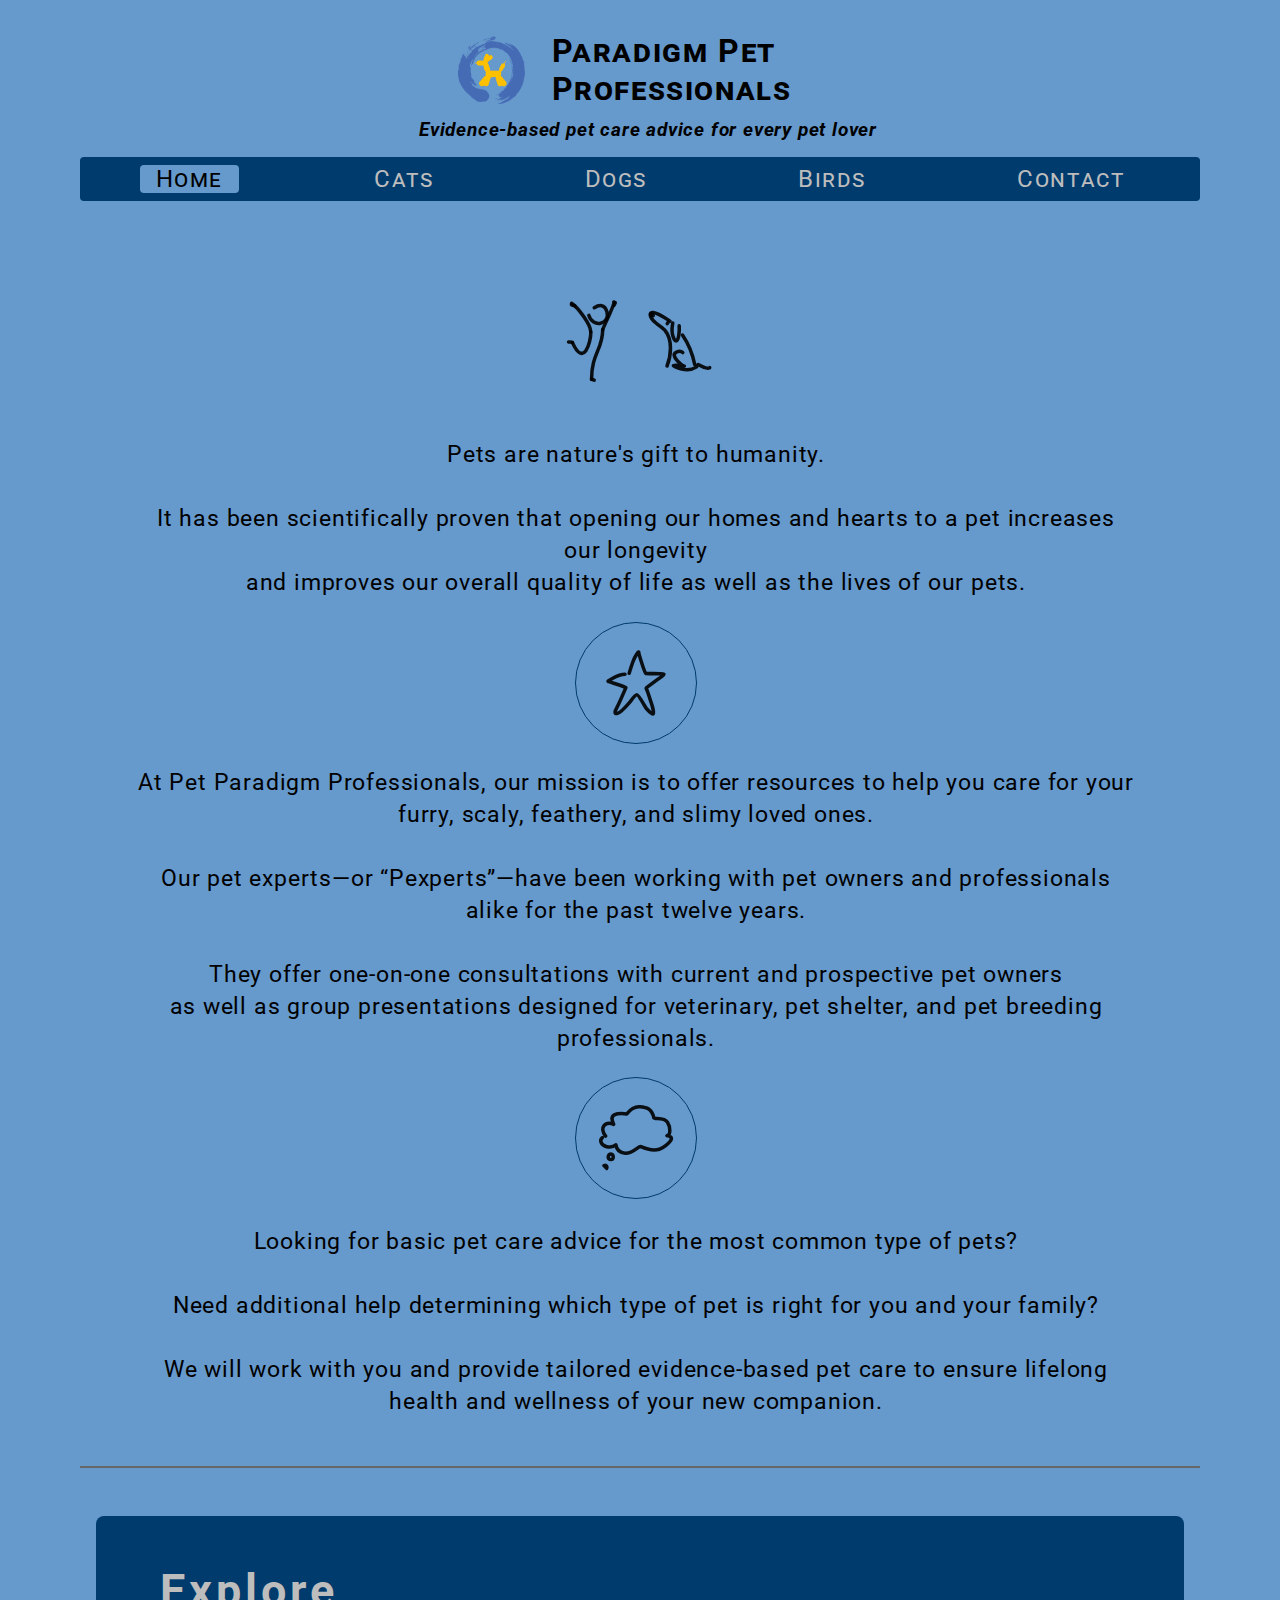
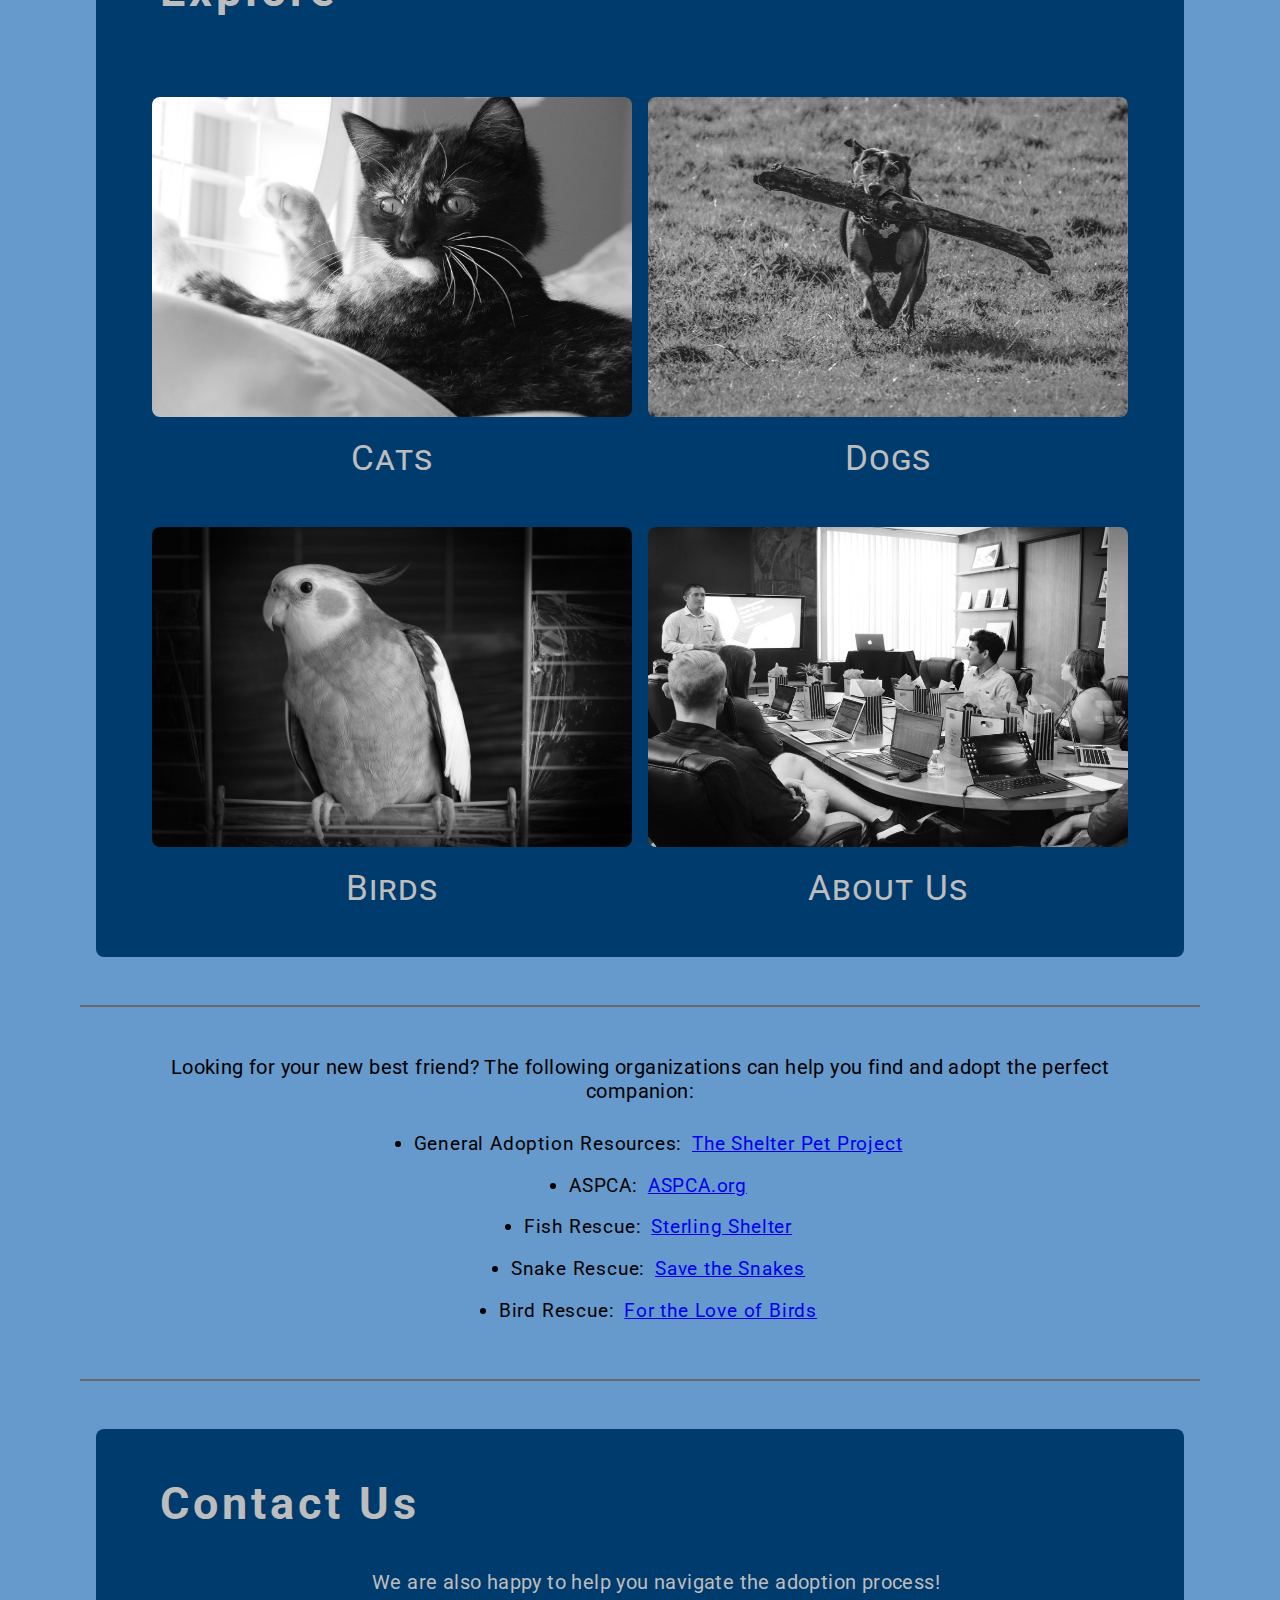
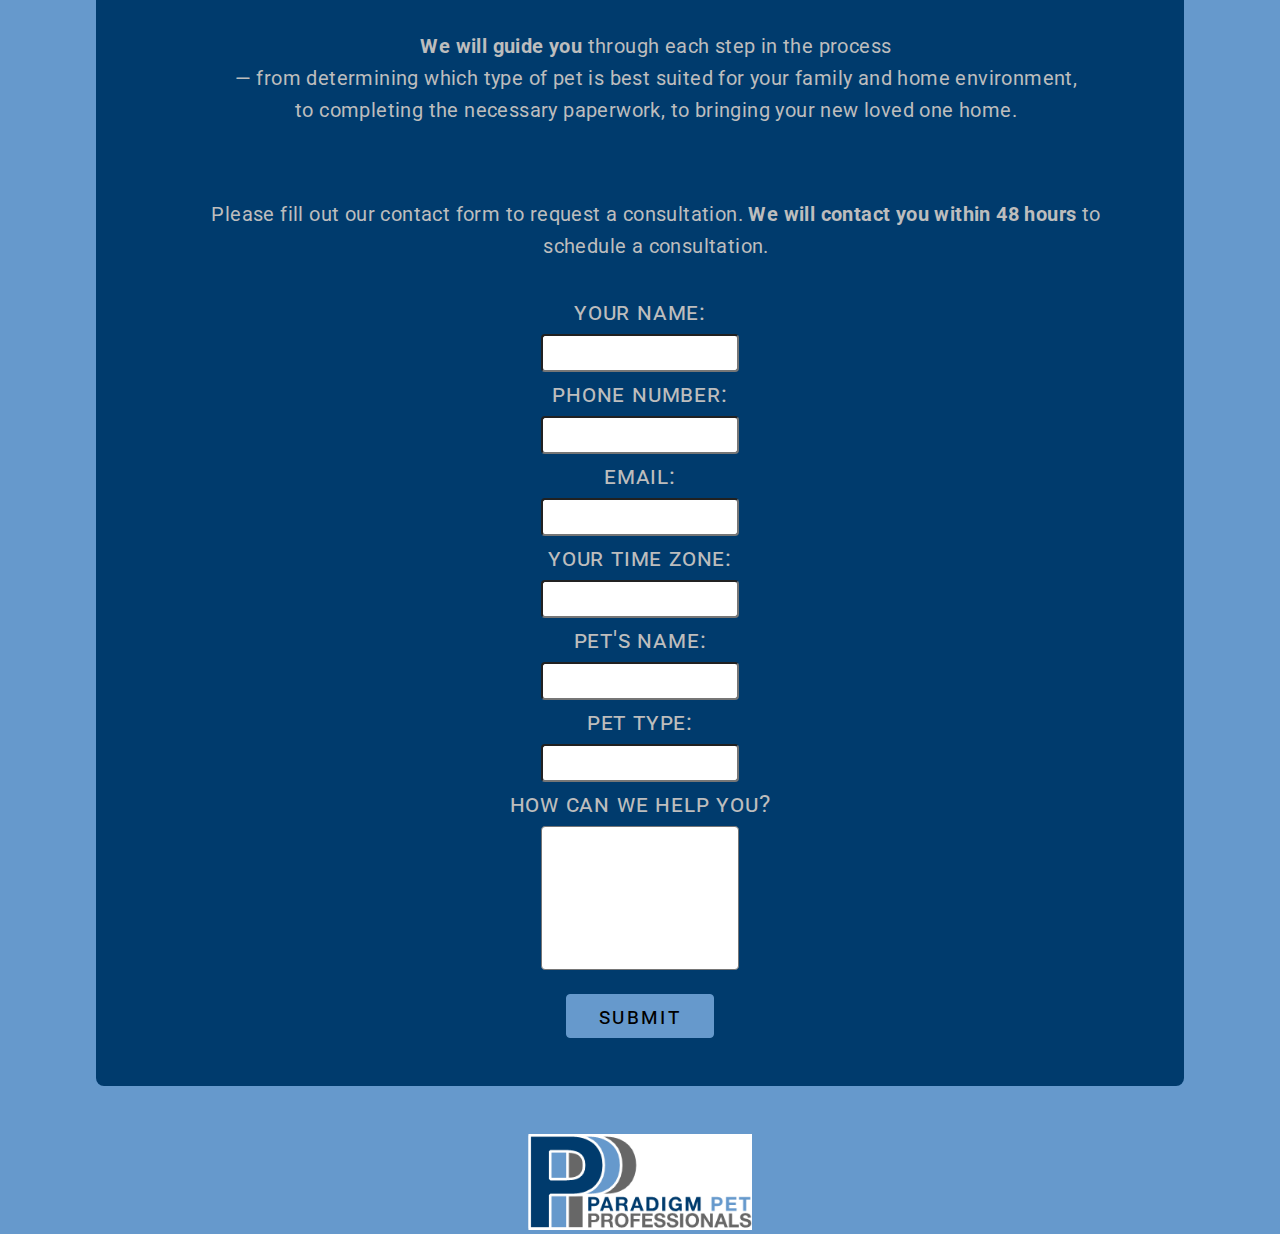
<file: index.html>
<!DOCTYPE html>
<html lang="en">
    <head>
        <meta charset="UTF-8">
        <meta name="viewport" content="width=device-width, initial-scale=1.0" />
        <title>Paradigm Pet Professionals</title>
        <link rel="icon" href="./assets/img/pet-logo.png" type="image/x-icon">
        <link rel="stylesheet" href="https://fonts.googleapis.com/css?family=Roboto">
        <link rel="stylesheet" href="global.css" />
        <link rel="stylesheet" href="index.css" />
    </head>

    <body>
        <header>
            <div class="row-centered">
                <img src="./assets/img/pet-logo.png" height="60" />
                <h1>Paradigm Pet Professionals</h1>
            </div>

            <h3>Evidence-based pet care advice for every pet lover</h3>
        </header>

        <nav>
            <ul>
                <li class="active"><a href="#">Home</a></li>
                <li><a href="./cats.html">Cats</a></li>
                <li><a href="./dogs.html">Dogs</a></li>
                <li><a href="./birds.html">Birds</a></li>
                <li><a href="#form">Contact</a></li>
            </ul>
        </nav>

        <section id="mission">
        
        <div class="imgPara">
            <div class="imgPair">
                <img src="./assets/img/joy-svg.svg" height="88">
                <img src="./assets/img/dog-svg.svg" height="88" class="flip">
            </div>
            <p>
                Pets are nature's gift to humanity.<br><br>
                It has been scientifically proven that opening our homes and hearts to a pet increases our longevity<br> 
                and improves our overall quality of life as well as the lives of our pets. <br>
            </p>
        </div>

        <div class="imgPara">
            <img src="./assets/img/star-svg.svg" height="122" class="imgBorder">
            <p>
                At Pet Paradigm Professionals, our mission is to offer resources to help you care for your furry, scaly, feathery, and slimy loved ones.<br><br>
                Our pet experts—or “Pexperts”—have been working with pet owners and professionals alike for the past twelve years.<br><br>
                They offer one-on-one consultations with current and prospective pet owners<br>
                as well as group presentations designed for veterinary, pet shelter, and pet breeding professionals.<br>
            </p>
        </div>
        <div class="alignC">
            <img src="./assets/img/thought-svg.svg" height="122" class="imgBorder">
            <p>
                Looking for basic pet care advice for the most common type of pets?<br><br>
                Need additional help determining which type of pet is right for you and your family?<br><br>
                We will work with you and provide tailored evidence-based pet care to ensure lifelong health and wellness of your new companion. 
            </p>
        </div>

        </section>

        <hr>

        <section id="explore" class="midnightSection" > 
            <h2>Explore</h2>

            <div id="exploreImgs">
                <div class="imgContainer">
                    <a href="./cats.html">
                        <img class="exploreImg" src="./assets/img/cat1.jpg" height="200" alt="Cat Image" />
                    </a>
                    <figcaption>Cats</figcaption>
                </div>

                <div class="imgContainer">
                    <a href="./dogs.html">
                        <img class="exploreImg" src="./assets/img/dog2.jpg" height="200" alt="Dog Image" />
                    </a>
                    <figcaption>Dogs</figcaption>
                </div>

                <div class="imgContainer">
                    <a href="./birds.html">
                        <img class="exploreImg" src="./assets/img/bird.jpg" height="200" alt="Bird Image" />
                    </a>
                    <figcaption>Birds</figcaption>
                </div>

                <div class="imgContainer">
                    <a href="#explore">
                        <img class="exploreImg" src="./assets/img/about.jpg" height="200" alt="Employees Image" />
                    </a>
                    <figcaption>About Us</figcaption>
                </div>
            </div>

        </section>

        <hr>

        <section id="links">

            <p>Looking for your new best friend? The following organizations can help you find and adopt the perfect companion:</p>

            <ul>
                <li>General Adoption Resources: <a href="https://theshelterpetproject.org/" target="_blank">The Shelter Pet Project</a> </li>
                <li>ASPCA: <a href="https://www.aspca.org/" target="_blank">ASPCA.org</a> </li>
                <li>Fish Rescue: <a href="https://www.sterlingshelter.org/humane-society/koi-fish-rescue/" target="_blank">Sterling Shelter</a> </li>
                <li>Snake Rescue: <a href="https://savethesnakes.org/snakerescuecall/" target="_blank">Save the Snakes</a> </li>
                <li>Bird Rescue: <a href="https://ftlob.rescuegroups.org/" target="_blank">For the Love of Birds</a> </li>
            </ul>
        
        </section>

        <hr>

        <section id="form" class="midnightSection">
            <h2>Contact Us</h2>
            <p class="alignC">
                We are also happy to help you navigate the adoption process!<br><br>
                <b>We will guide you</b> through each step in the process<br>
                — from determining which type of pet is best suited for your family and home environment,<br> to completing the necessary paperwork, to bringing your new loved one home.<br><br>
            </p>
            <p class="alignC">
                Please fill out our contact form to request a consultation. <b>We will contact you within 48 hours</b> to schedule a consultation.
            </p>
            <form>
                <label for="name">your name:</label>
                <input type="text" required>

                <label for="phone">phone number:</label>
                <input type="text" required>

                <label for="email">email:</label>
                <input type="email" required>

                <label for="timezone">your time zone:</label>
                <input type="timezone" required>

                <label for="petname">pet's name:</label>
                <input type="petname" required>

                <label for="petType">pet type:</label>
                <input type="petType" required>

                <label for="textBlock">how can we help you?</label>
                <textarea name="textBlock" required></textarea>

                <button>submit</button>
            </form>
        </section>

        <footer><a href="./index.html"><img src="./assets/img/ppp.png" height="60" /></a></footer>
    </body>
</html>
</file>
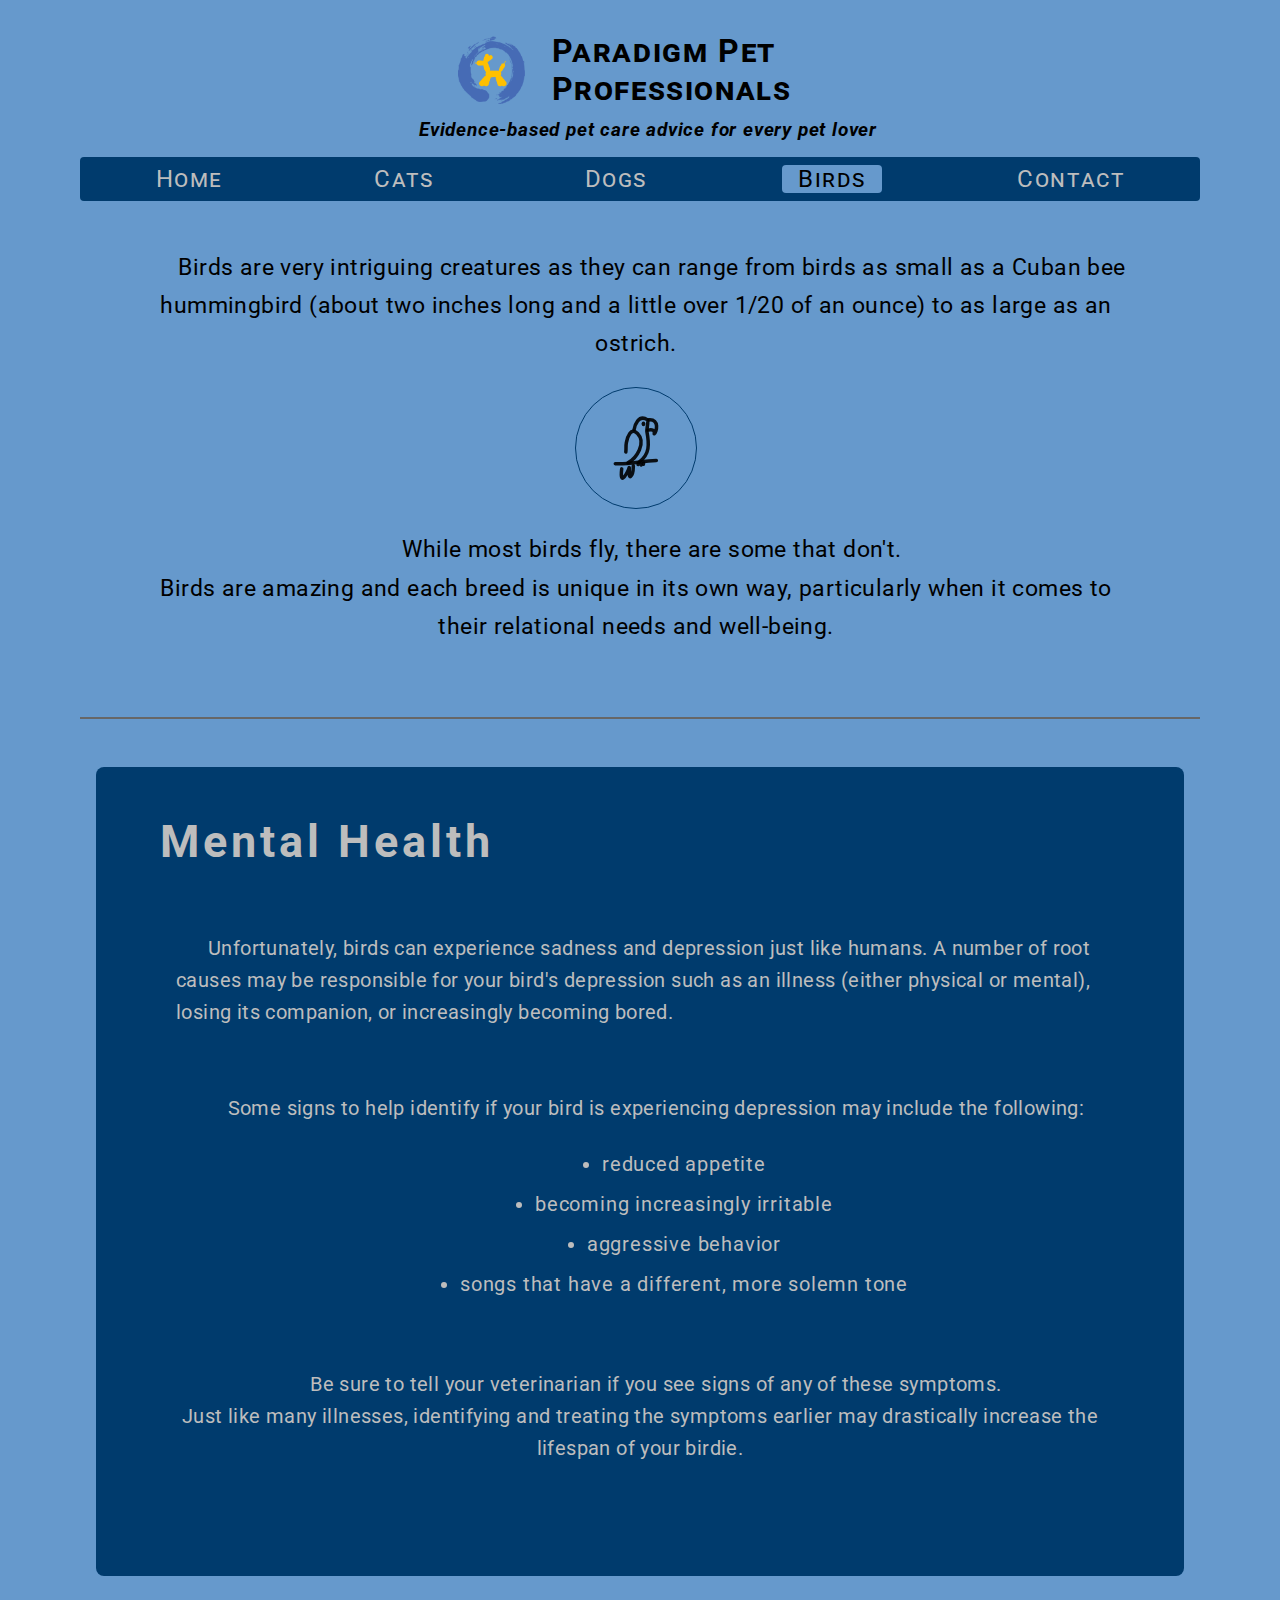
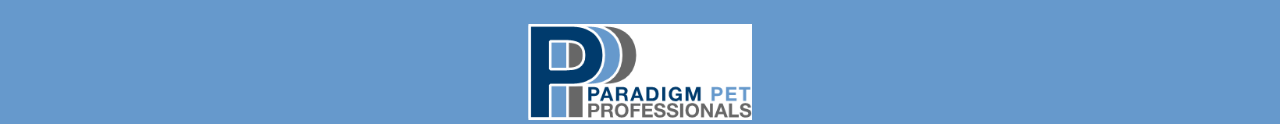
<file: birds.html>
<!DOCTYPE html>
<html lang="en">
    <head>
        <meta charset="UTF-8">
        <meta name="viewport" content="width=device-width, initial-scale=1.0" />
        <title>Paradigm Pet Professionals</title>
        <link rel="icon" href="./assets/img/pet-logo.png" type="image/x-icon">
        <link rel="stylesheet" href="https://fonts.googleapis.com/css?family=Roboto">
        <link rel="stylesheet" href="global.css" />
        <link rel="stylesheet" href="animal.css" />
    </head>

    <body id="birds">
        <header>
            <div class="row-centered">
                <img src="./assets/img/pet-logo.png" height="60" />
                <h1>Paradigm Pet Professionals</h1>
            </div>

            <h3>Evidence-based pet care advice for every pet lover</h3>
        </header>

        <nav>
            <ul>
                <li><a href="./index.html">Home</a></li>
                <li><a href="./cats.html">Cats</a></li>
                <li><a href="./dogs.html">Dogs</a></li>
                <li class="active"><a href="./birds.html">Birds</a></li>
                <li><a href="./index.html#form">Contact</a></li>
            </ul>
        </nav>
        <section id="animalSum">

            <div class="alignC">
                <p>
                    Birds are very intriguing creatures as they can range from birds as small as a Cuban bee hummingbird (about two inches long and a little over 1/20 of an ounce) to as large as an ostrich. 
                </p>
            </div>

            <div class="imgPara alignC">
                <img class="imgBorder" src="./assets/img/bird-svg.svg" height="122">
                <p>
                    While most birds fly, there are some that don't.<br>
                    Birds are amazing and each breed is unique in its own way, particularly when it comes to their relational needs and well-being. 
                </p>
            </div>

        </section> 

        <hr>
        
        <section class="midnightSection" >
            <h2>Mental Health</h2>

            <div class="category alignL">
                <p>
                    Unfortunately, birds can experience sadness and depression just like humans. A number of root causes may be responsible for your bird's depression such as an illness (either physical or mental), losing its companion, or increasingly becoming bored.<br> 
                </p>
            </div>

            <div class="category alignC">
                <p>
                    Some signs to help identify if your bird is experiencing depression may include the following:</p>
                    <ul>
                        <li>reduced appetite</li>
                        <li>becoming increasingly irritable</li>
                        <li>aggressive behavior</li>
                        <li>songs that have a different, more solemn tone</li>
                    </ul>
            </div>

            <div class="category alignC">
                <p>
                    Be sure to tell your veterinarian if you see signs of any of these symptoms.<br> Just like many illnesses, identifying and treating the symptoms earlier may drastically increase the lifespan of your birdie.
                </p>
            </div>

        </section>

        <footer><a href="./index.html"><img src="./assets/img/ppp.png" height="60" /></a></footer>
    </body>

</html>
</file>
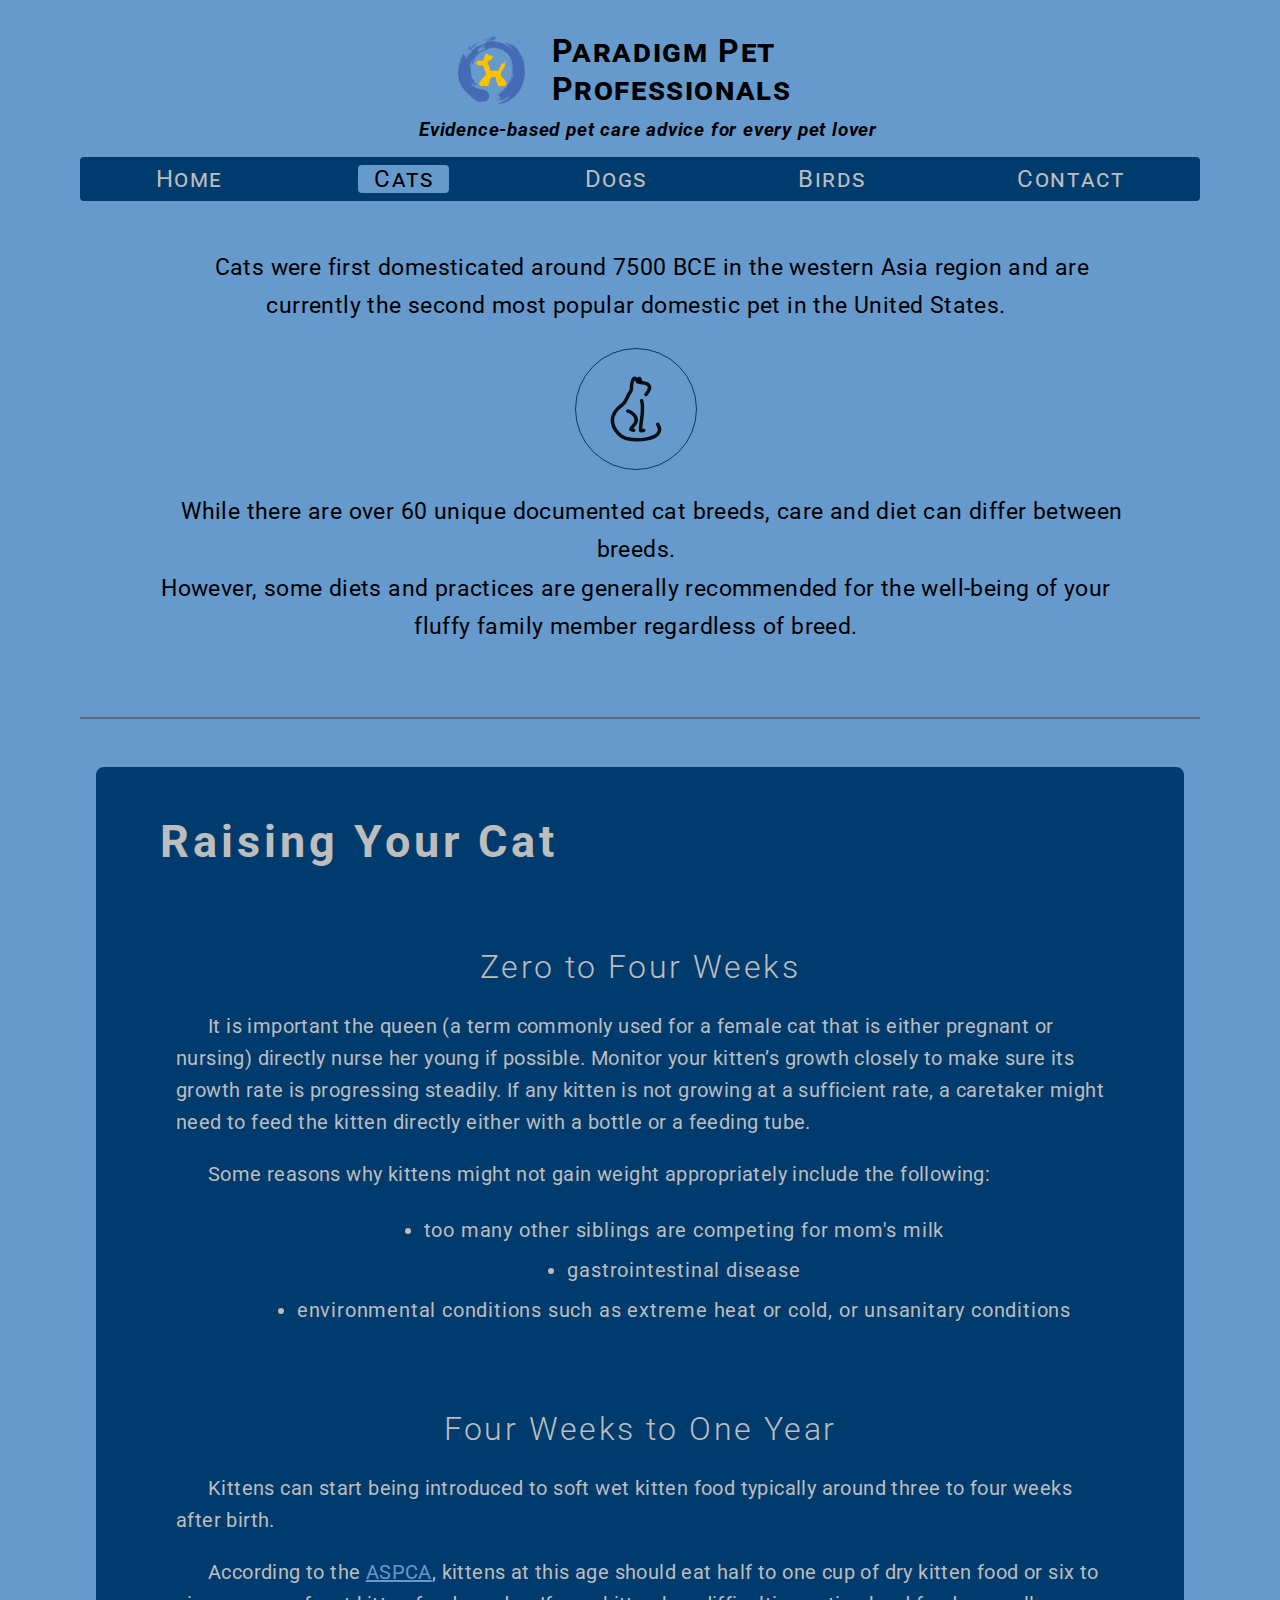
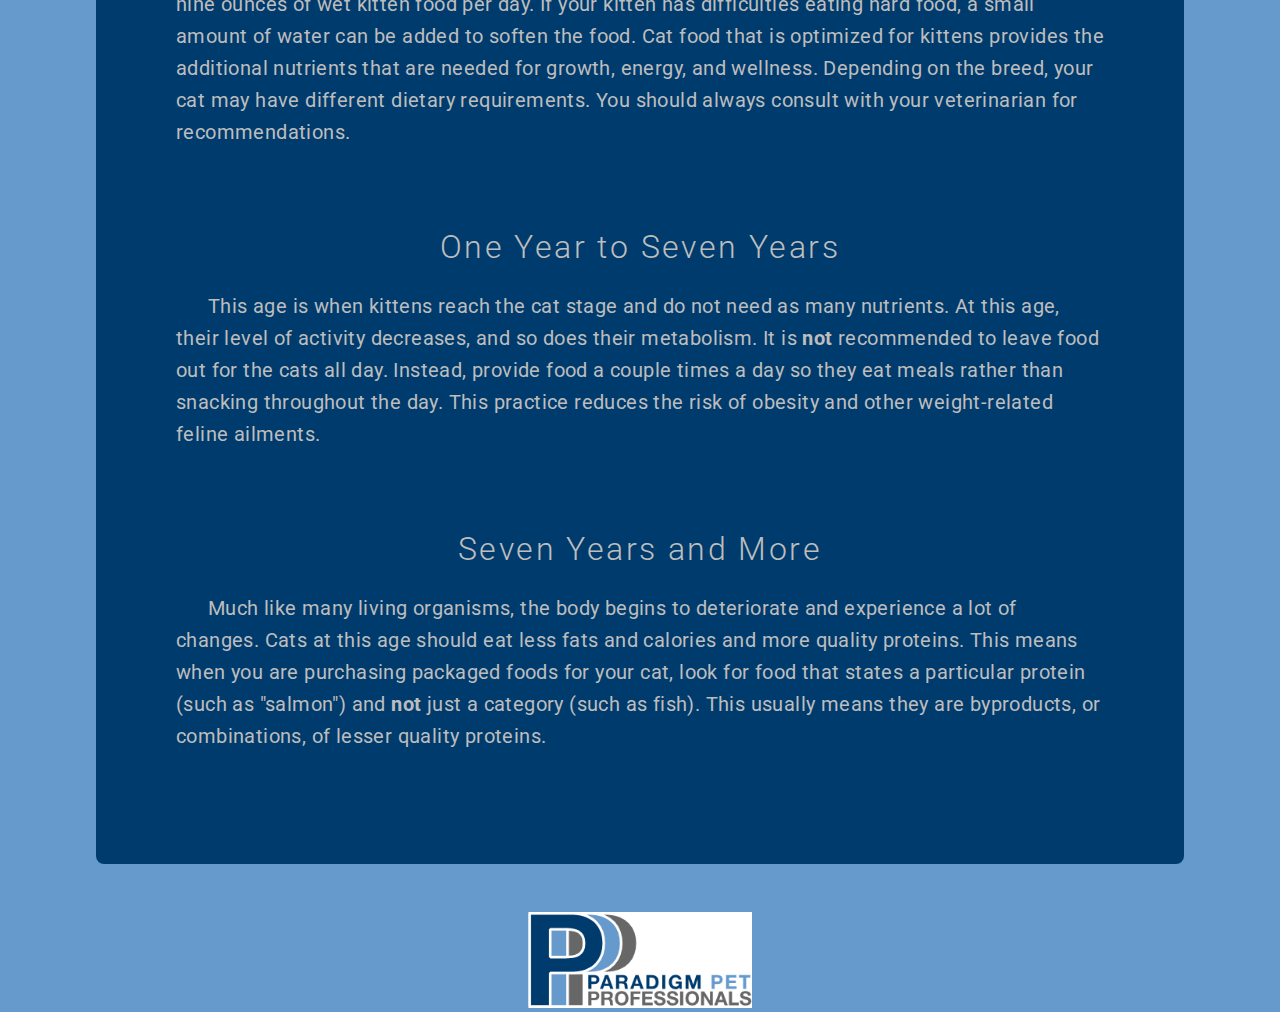
<file: cats.html>
<!DOCTYPE html>
<html lang="en">
    <head>
        <meta charset="UTF-8">
        <meta name="viewport" content="width=device-width, initial-scale=1.0" />
        <title>Paradigm Pet Professionals</title>
        <link rel="icon" href="./assets/img/pet-logo.png" type="image/x-icon">
        <link rel="stylesheet" href="https://fonts.googleapis.com/css?family=Roboto">
        <link rel="stylesheet" href="global.css" />
        <link rel="stylesheet" href="animal.css" />
    </head>

    <body id="cats">
        <header>
            <div class="row-centered">
                <img src="./assets/img/pet-logo.png" height="60" />
                <h1>Paradigm Pet Professionals</h1>
            </div>

            <h3>Evidence-based pet care advice for every pet lover</h3>
        </header>

        <nav>
            <ul>
                <li><a href="./index.html">Home</a></li>
                <li class="active"><a href="./cats.html">Cats</a></li>
                <li><a href="./dogs.html">Dogs</a></li>
                <li><a href="./birds.html">Birds</a></li>
                <li><a href="./index.html#form">Contact</a></li>
            </ul>
        </nav>

        <section id="animalSum">
            <p class="alignC">
                Cats were first domesticated around 7500 BCE in the western Asia region and are currently the second most popular domestic pet in the United States.
            </p>

            <div class="imgPara">
                <img class="imgBorder" src="./assets/img/cat-svg.svg" height="122">
                <p>
                    While there are over 60 unique documented cat breeds, care and diet can differ between breeds.<br>
                    However, some diets and practices are generally recommended for the well-being of your fluffy family member regardless of breed.
                </p>
            </div>
        </section> 

        <hr>
        
        <section class="midnightSection" >
            <h2>Raising Your Cat</h2>

            <div class="category">
                <h3>Zero to Four Weeks</h3>
                <p>
                    It is important the queen (a term commonly used for a female cat that is either pregnant or nursing) directly nurse her young if possible. Monitor your kitten’s growth closely to make sure its growth rate is progressing steadily. 
                    If any kitten is not growing at a sufficient rate, a caretaker might need to feed the kitten directly either with a bottle or a feeding tube.
                </p>

                <p>Some reasons why kittens might not gain weight appropriately include the following:</p>
                <ul>
                    <li>too many other siblings are competing for mom's milk</li>
                    <li>gastrointestinal disease</li>
                    <li>environmental conditions such as extreme heat or cold, or unsanitary conditions</li>
                </ul>
            </div>

            <div class="category">
                <h3>Four Weeks to One Year</h3>
                <p>
                    Kittens can start being introduced to soft wet kitten food typically around three to four weeks after birth.
                </p>
                <p>
                    According to the <a href="https://www.aspca.org/pet-care/cat-care/cat-nutrition-tips">ASPCA</a>, kittens at this age should eat half to one cup of dry kitten food or six to nine ounces of wet kitten food per day. If your kitten has difficulties eating hard food, a small amount of water can be added to soften the food. Cat food that is optimized for kittens provides the additional nutrients that are needed for growth, energy, and wellness. Depending on the breed, your cat may have different dietary requirements. You should always consult with your veterinarian for recommendations.
                </p>
            </div>

            <div class="category">
                <h3>One Year to Seven Years</h3>
                <p>
                    This age is when kittens reach the cat stage and do not need as many nutrients. At this age, their level of activity decreases, and so does their metabolism. It is <b>not</b> recommended to leave food out for the cats all day. Instead, provide food a couple times a day so they eat meals rather than snacking throughout the day. This practice reduces the risk of obesity and other weight-related feline ailments.
                </p>
            </div>

            <div class="category">
                <h3>Seven Years and More</h3>
                <p>
                    Much like many living organisms, the body begins to deteriorate and experience a lot of changes. Cats at this age should eat less fats and calories and more quality proteins. This means when you are purchasing packaged foods for your cat, look for food that states a particular protein (such as "salmon") and <b>not</b> just a category (such as fish). This usually means they are byproducts, or combinations, of lesser quality proteins.
                </p>
            </div>

        </section>

        <footer><a href="./index.html"><img src="./assets/img/ppp.png" height="60" /></a></footer>
    </body>

</html>
</file>
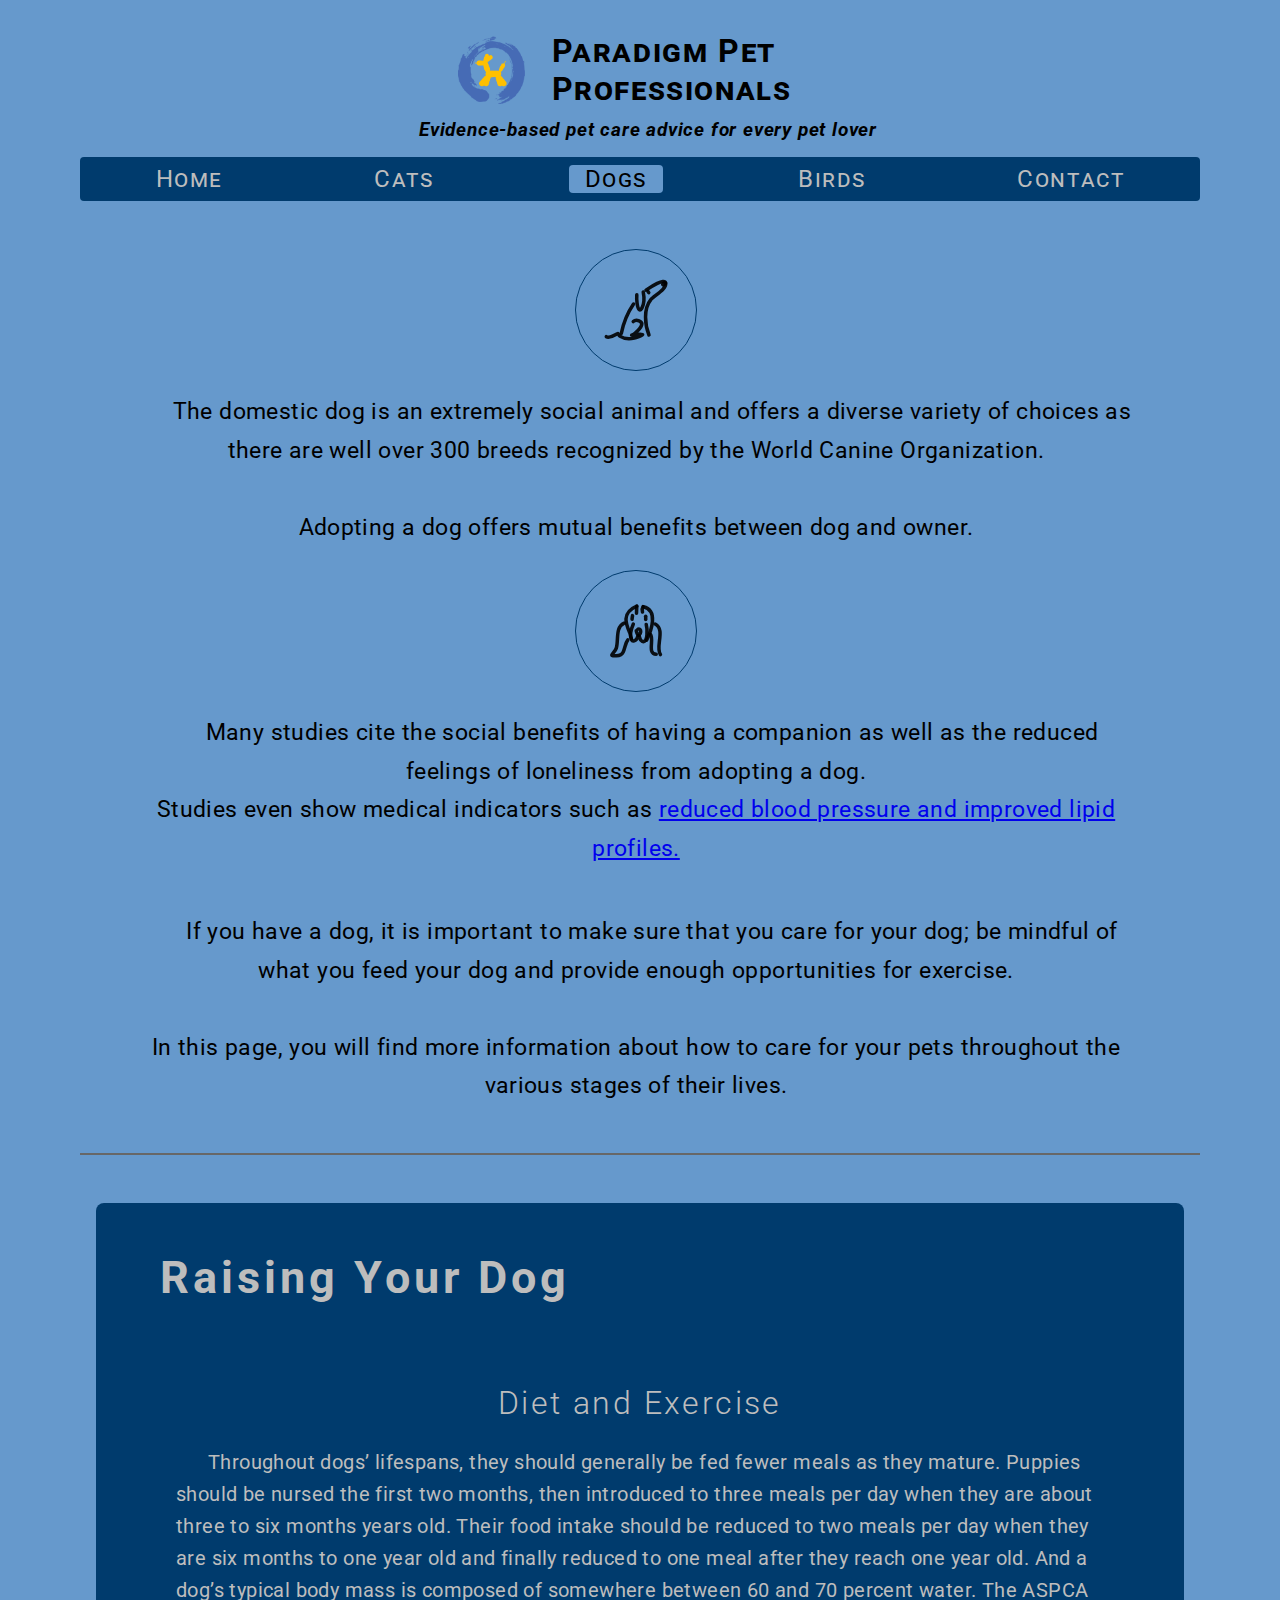
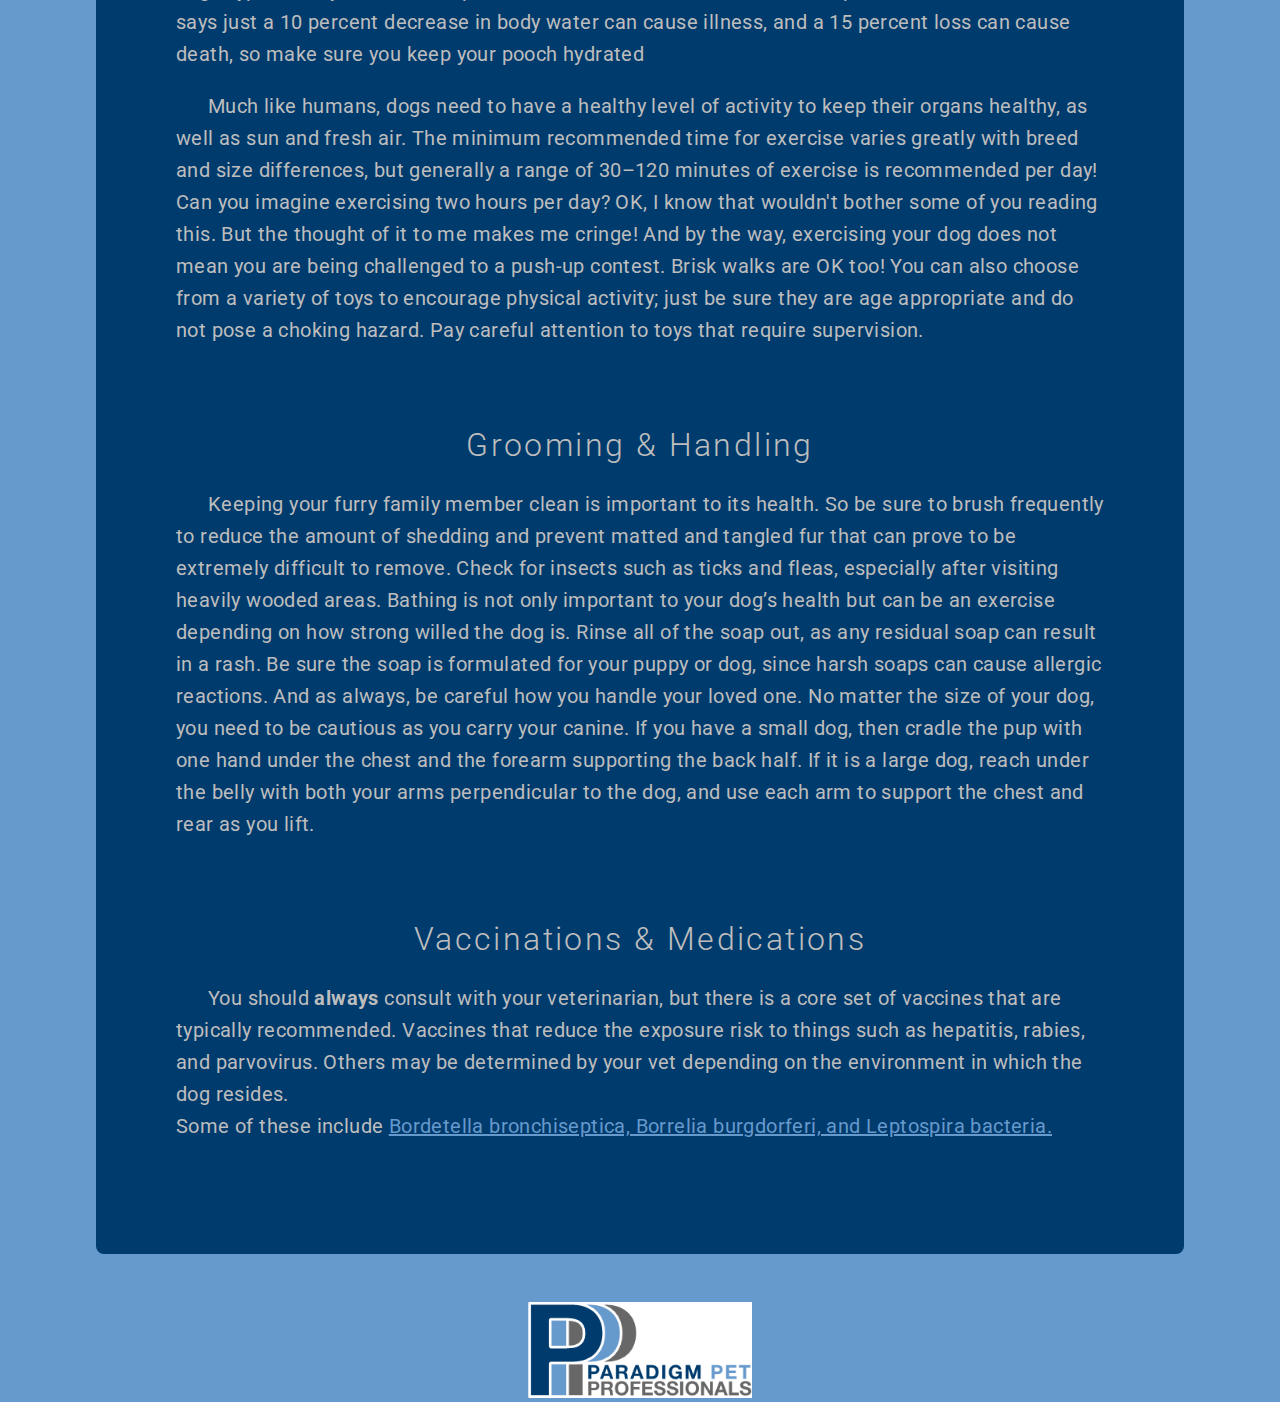
<file: dogs.html>
<!DOCTYPE html>
<html lang="en">
    <head>
        <meta charset="UTF-8">
        <meta name="viewport" content="width=device-width, initial-scale=1.0" />
        <title>Paradigm Pet Professionals</title>
        <link rel="icon" href="./assets/img/pet-logo.png" type="image/x-icon">
        <link rel="stylesheet" href="https://fonts.googleapis.com/css?family=Roboto">
        <link rel="stylesheet" href="global.css" />
        <link rel="stylesheet" href="animal.css" />
    </head>

    <body id="dogs">
        <header>
            <div class="row-centered">
                <img src="./assets/img/pet-logo.png" height="60" />
                <h1>Paradigm Pet Professionals</h1>
            </div>

            <h3>Evidence-based pet care advice for every pet lover</h3>
        </header>

        <nav>
            <ul>
                <li><a href="./index.html">Home</a></li>
                <li><a href="./cats.html">Cats</a></li>
                <li class="active"><a href="./dogs.html">Dogs</a></li>
                <li><a href="./birds.html">Birds</a></li>
                <li><a href="./index.html#form">Contact</a></li>
            </ul>
        </nav>

        <section id="animalSum">
            <div class="imgPara alignC">
                <img class="imgBorder" src="./assets/img/dog-svg.svg" height="122">
                <p>
                    The domestic dog is an extremely social animal and offers a diverse variety of choices as there are well over 300 breeds recognized by the World Canine Organization. <br><br>
                    Adopting a dog offers mutual benefits between dog and owner. 
                </p>
            </div>

            <div class="imgPara alignC">
                <img class="imgBorder" src="./assets/img/dog-svg2.svg" height="122">
                <p>
                    Many studies cite the social benefits of having a companion as well as the reduced feelings of loneliness from adopting a dog.<br>
                    Studies even show medical indicators such as <a href="https://www.ahajournals.org/doi/10.1161/CIRCOUTCOMES.119.005554" target="_blank">reduced blood pressure and improved lipid profiles.</a>
                </p>
            </div>

            <div class="alignC">
                <p>
                    If you have a dog, it is important to make sure that you care for your dog; be mindful of what you feed your dog and provide enough opportunities for exercise.<br><br>
                    In this page, you will find more information about how to care for your pets throughout the various stages of their lives.
                </p>
            </div>
        </section> 

        <hr>
        
        <section class="midnightSection" >
            <h2>Raising Your Dog</h2>

            <div class="category">
                <h3>Diet and Exercise</h3>
                <p>
                    Throughout dogs’ lifespans, they should generally be fed fewer meals as they mature. Puppies should be nursed the first two months, then introduced to three meals per day when they are about three to six months years old. Their food intake should be reduced to two meals per day when they are six months to one year old and finally reduced to one meal after they reach one year old. And a dog’s typical body mass is composed of somewhere between 60 and 70 percent water. The ASPCA says just a 10 percent decrease in body water can cause illness, and a 15 percent loss can cause death, so make sure you keep your pooch hydrated
                </p>

                <p>
                    Much like humans, dogs need to have a healthy level of activity to keep their organs healthy, as well as sun and fresh air. The minimum recommended time for exercise varies greatly with breed and size differences, but generally a range of 30–120 minutes of exercise is recommended per day! Can you imagine exercising two hours per day? OK, I know that wouldn't bother some of you reading this. But the thought of it to me makes me cringe! And by the way, exercising your dog does not mean you are being challenged to a push-up contest. Brisk walks are OK too! You can also choose from a variety of toys to encourage physical activity; just be sure they are age appropriate and do not pose a choking hazard. Pay careful attention to toys that require supervision.
                </p>
            </div>

            <div class="category">
                <h3>Grooming & Handling</h3>
                <p>
                    Keeping your furry family member clean is important to its health. So be sure to brush frequently to reduce the amount of shedding and prevent matted and tangled fur that can prove to be extremely difficult to remove. Check for insects such as ticks and fleas, especially after visiting heavily wooded areas. Bathing is not only important to your dog’s health but can be an exercise depending on how strong willed the dog is. Rinse all of the soap out, as any residual soap can result in a rash. Be sure the soap is formulated for your puppy or dog, since harsh soaps can cause allergic reactions. And as always, be careful how you handle your loved one. No matter the size of your dog, you need to be cautious as you carry your canine. If you have a small dog, then cradle the pup with one hand under the chest and the forearm supporting the back half. If it is a large dog, reach under the belly with both your arms perpendicular to the dog, and use each arm to support the chest and rear as you lift.
                </p>
            </div>

            <div class="category">
                <h3>Vaccinations & Medications</h3>
                <p>
                    You should <strong>always</strong> consult with your veterinarian, but there is a core set of vaccines that are typically recommended. Vaccines that reduce the exposure risk to things such as hepatitis, rabies, and parvovirus. Others may be determined by your vet depending on the environment in which the dog resides.<br>
                    Some of these include <a href="https://www.aspca.org/pet-care/general-pet-care/vaccinations-your-pet" target="_blank">Bordetella bronchiseptica, Borrelia burgdorferi, and Leptospira bacteria.</a>
                </p>
            </div>

        </section>

        <footer><a href="./index.html"><img src="./assets/img/ppp.png" height="60" /></a></footer>
    </body>

</html>
</file>
<file: global.css>
/*
    Paradigm Pet Professionals
    global styles

    author: Brandon Jenkins
*/

:root {
    --font: 'Roboto';
    --midnight-blue: #003B6D;
    --blue-sky: #6699CC;
    --dim-gray: #676767;
    --silver: #BDBDBD;
}

html, body {
    margin: 0;
    padding: 0;
    box-sizing: border-box;
}
*,
*::before,
*::after {
    box-sizing: inherit;
}

h1, h2, h3, h4 {
    margin: 0;
    padding: 0;
}

body {
    background-color: var(--blue-sky);
    font-family: var(--font);
}

section {
    margin: 2rem 0;
    padding: 0 0.5rem;
}

section h2 {
    margin: 0 0 1rem 1rem;
    font-size: 1.4rem;
    letter-spacing: 0.25rem;
}

.midnightSection {
    padding: 3rem 1rem;
    background-color: var(--midnight-blue);
    color: var(--silver);
    border-radius: 0.5rem;
}

p {
    letter-spacing: 0.025rem;
}

.imgPara {
    display: flex;
    flex-direction: column;
    align-items: center;
    justify-content: space-evenly;
    text-align: center;
}

.imgPair {
    display: flex;
}

.imgBorder {
    padding: 1rem;
    border: 1px solid var(--midnight-blue);
    border-radius: 8rem;
}

.flip {
    transform: scaleX(-1);
}

.alignC {
    text-align: center;
    justify-content: center;
}

.row-centered {
    display: flex;
    justify-content: center;
    align-items: center;
    gap: 5%;
}

header {
    display: flex;
    flex-direction: column;
    justify-content: center;
    align-items: center;
    margin: 1rem;
}

header h1 {
    flex-basis: 50%;
    font-size: 1.5rem;
    letter-spacing: 0.1rem;
    font-variant: small-caps;
}

header h3 {
    width: 60%;
    text-align: center;
    margin-top: 0.5rem;
    font-size: 1rem;
    letter-spacing: 0.05rem;
    font-style: italic;
}

nav {
    margin: 0 0.25rem;    
}

nav ul {
    display: flex;
    justify-content: space-around;
    background-color: var(--midnight-blue);
    padding: 0.5rem 0;
    border-radius: 0.25rem;
}

nav ul li {
    list-style: none;
    padding: 0 0.25rem;
}

nav ul li a {
    font-size: 1.25rem;
    text-decoration: none;
    color: var(--silver);
    letter-spacing: 0.1rem;
    font-variant: small-caps;
}

nav ul li a:hover {
    color: var(--dim-gray);
}

.active {
    background-color: var(--blue-sky);
    border-radius: 0.25rem;
}

.active a {
    color: black;
}

footer {
    display: flex;
    justify-content: center;
}

hr {
    border: 1px solid var(--dim-gray);
    margin: 0 5rem;
}

@media only screen and (min-width: 768px) {
    section {
        margin: 3rem 6rem;
        padding-right: 1rem;
    }
    
    section h2 {
        font-size: 2.8rem;
        letter-spacing: 0.25rem;
    }
    
    .midnightSection {
        padding: 3rem;
        border-radius: 0.5rem;
    }
    
    p {
        font-size: 1.25rem;
        letter-spacing: 0.025rem;
        line-height: 1.5rem;
    }
    
    .imgPair {
        margin: 2rem 6rem;
        padding: 1rem 1rem 0;
    }
    
    .singleImg {
        margin: 1.5rem 3rem 0;
        padding: 1rem;
        border-radius: 8rem;
    }
    
    header {
        margin: 2rem 2rem 1rem;
        align-items: center;
    }
    
    header h1 {
        font-size: 2rem;
        letter-spacing: 0.1rem;
    }
    
    header h3 {
        font-size: 1.2rem;
        letter-spacing: 0.05rem;
        margin: 0.6rem 0 0 1rem;
    }
    
    header .stacked-text {
        margin-left: 1rem;
    }

    header img {
        height: 4.2rem;
    }
    
    nav {
        margin: 0 5rem;
    }
    
    nav ul {
        padding: 0.5rem 0;
        border-radius: 0.25rem;
    }
    
    nav ul li {
        padding: 0 1rem;
    }
    
    nav ul li a {
        font-size: 1.5rem;
        letter-spacing: 0.1rem;
    }
    
    .active {
        border-radius: 0.25rem;
    }
    
    hr {
        margin: 0 5rem;
    }

    .alignL {
        text-align: left;
        justify-content: left;
    }
    
    .alignR {
        text-align: right;
        justify-content: right;
    }

    footer img {
        height: 6rem;
    }
}
</file>
<file: index.css>
/*
    Paradigm Pet Professionals
    index.css styles for index.html

    author: Brandon Jenkins
*/

#mission p, #links {
    padding: 0 2rem;
    line-height: 1.6rem;
    letter-spacing: 0.05rem;
}

.imgContainer {
    display: flex;
    flex-direction: column;
    align-items: center;
    justify-content: center;
}

.exploreImg {
    margin-top: 2rem;
    filter: grayscale(100%);
    border-radius: 0.5rem;
}

.exploreImg:hover {
    filter: grayscale(0%);
}

.imgContainer figcaption {
    font-variant: small-caps;
    text-align: center;
    font-size: 1.4rem;
    letter-spacing: 0.075rem;
}

#links p {
    text-align: center;
}

#links ul {
    display: flex;
    flex-direction: column;
    align-items: center;
}

#links li {
    margin: 0.5rem;
}

#links a {
    margin: 0 0.15rem;
}

#form {
    display: flex;
    flex-direction: column;
    justify-self: center;
}

#form p {
    padding: 0 2rem;
    line-height: 1.6rem;
}

form {
    display: flex;
    flex-direction: column;
    align-items: center;
    margin: 1rem 0 0;
}

form label, button {
    margin-inline: 2rem;
    font-size: 1.4rem;
    font-variant: small-caps;
    letter-spacing: 0.05rem;
}

form input, textarea {
    width: 80%;
    margin: 0.5rem 0;
    padding: 0.5rem;
    font-size: 1.2rem;
    font-family: Cambria, Cochin, Georgia, Times, 'Times New Roman', serif;
    border-radius: 0.25rem;
}

form textarea {
    resize: none;
    height: 8rem;
}

form button {
    margin-top: 1rem;
    padding: 0.5rem 2rem;
    background-color: var(--blue-sky);
    border: 1px solid var(--blue-sky);
    border-radius: 0.25rem;
    font-family: var(--font);
    font-size: 1.4rem;
    letter-spacing: 0.15rem;
}

form button:hover {
    cursor: pointer;
    background-color: var(--midnight-blue);
    color: var(--silver);
    border: 1px solid var(--blue-sky);
}

@media only screen and (min-width: 768px) {
    #mission p {
        padding: 0 2rem;
        font-size: 1.42rem;
        line-height: 2rem;
    }
    
    #exploreImgs {
        display: flex;
        justify-content: center;
        flex-wrap: wrap;
        margin: 2rem 0 0 0;
    }
    
    .imgContainer {
        flex: 1 0 35%;
    }
    
    .exploreImg {
        margin-top: 3rem;
        border-radius: 0.5rem;
        width: 30rem;
        height: 20rem;
    }
    
    .exploreImg:hover {
        filter: grayscale(0%);
    }
    
    .imgContainer figcaption {
        font-variant: small-caps;
        text-align: center;
        font-size: 2.2rem;
        letter-spacing: 0.075rem;
        margin-top: 1rem;
    }
    
    #links p {
        text-align: center;
    }
    
    #links ul {
        display: flex;
        flex-direction: column;
        align-items: center;
    }
    
    #links li {
        margin: 0.5rem;
        font-size: 1.2rem;
        letter-spacing: 0.05rem;
    }
    
    #links a {
        margin: 0 0.25rem;
    }
    
    #form {
        display: flex;
        flex-direction: column;
        justify-self: center;
    }
    
    #form p {
        margin-left: 2rem;
        line-height: 2rem;
    }
    
    form {
        display: flex;
        flex-direction: column;
        align-items: center;
        margin: 1rem 0 0;
    }
    
    form label {
        margin-inline: 2rem;
        font-size: 1.5rem;
        letter-spacing: 0.05rem;
    }
    
    form input, textarea {
        width: 20%;
        margin: 0.5rem 0;
        font-size: 1.4rem;
        padding: 0.25rem 0.5rem;
    }
    
    form textarea {
        resize: none;
        height: 9rem;
    }
}
</file>
<file: animal.css>
/*
    animal.css

    author: Brandon Jenkins

    animal.css covers the styling for all the individual animal pages
    they keep the same general design, so classes are used from here and global.css

    media queries supported specifically for dog.html
*/

#animalSum p {
    padding: 0 2rem;
    font-size: 1.42rem;
    line-height: 2.4rem;
    text-indent: 2rem;
}

#animalSum ul {
    display: flex;
    flex-direction: column;
    align-items: center;
    margin: 0rem 0rem 2rem;
    font-size: 1.42rem;
    line-height: 2.4rem;
}

#dogs #animalSum .singleImg {
    margin: 0rem 3rem 1rem;
}

#cats #animalSum .singleImg {
    margin: 1rem 3rem 0rem;
}

#birds #animalSum .singleImg {
    margin: 1rem 4rem 0rem;
}

.category {
    margin: 4rem 2rem;
}

.category h3 {
    margin: 5rem 0 1.5rem;
    text-align: center;
    font-size: 2rem;
    letter-spacing: 0.15rem;
    font-weight: 300;
}

.category p {
    line-height: 2rem;
    text-indent: 2rem;
}

.category ul {
    display: flex;
    flex-direction: column;
    align-items: center;
    margin-left: 3rem;
}

.category li {
    margin: 0.5rem;
    font-size: 1.25rem;
    letter-spacing: 0.05rem;
}

.category a {
    color: var(--blue-sky);
}

.category a:hover {
    color: var(--dim-gray);
}

@media only screen and (min-width: 768px)
{}
</file>
